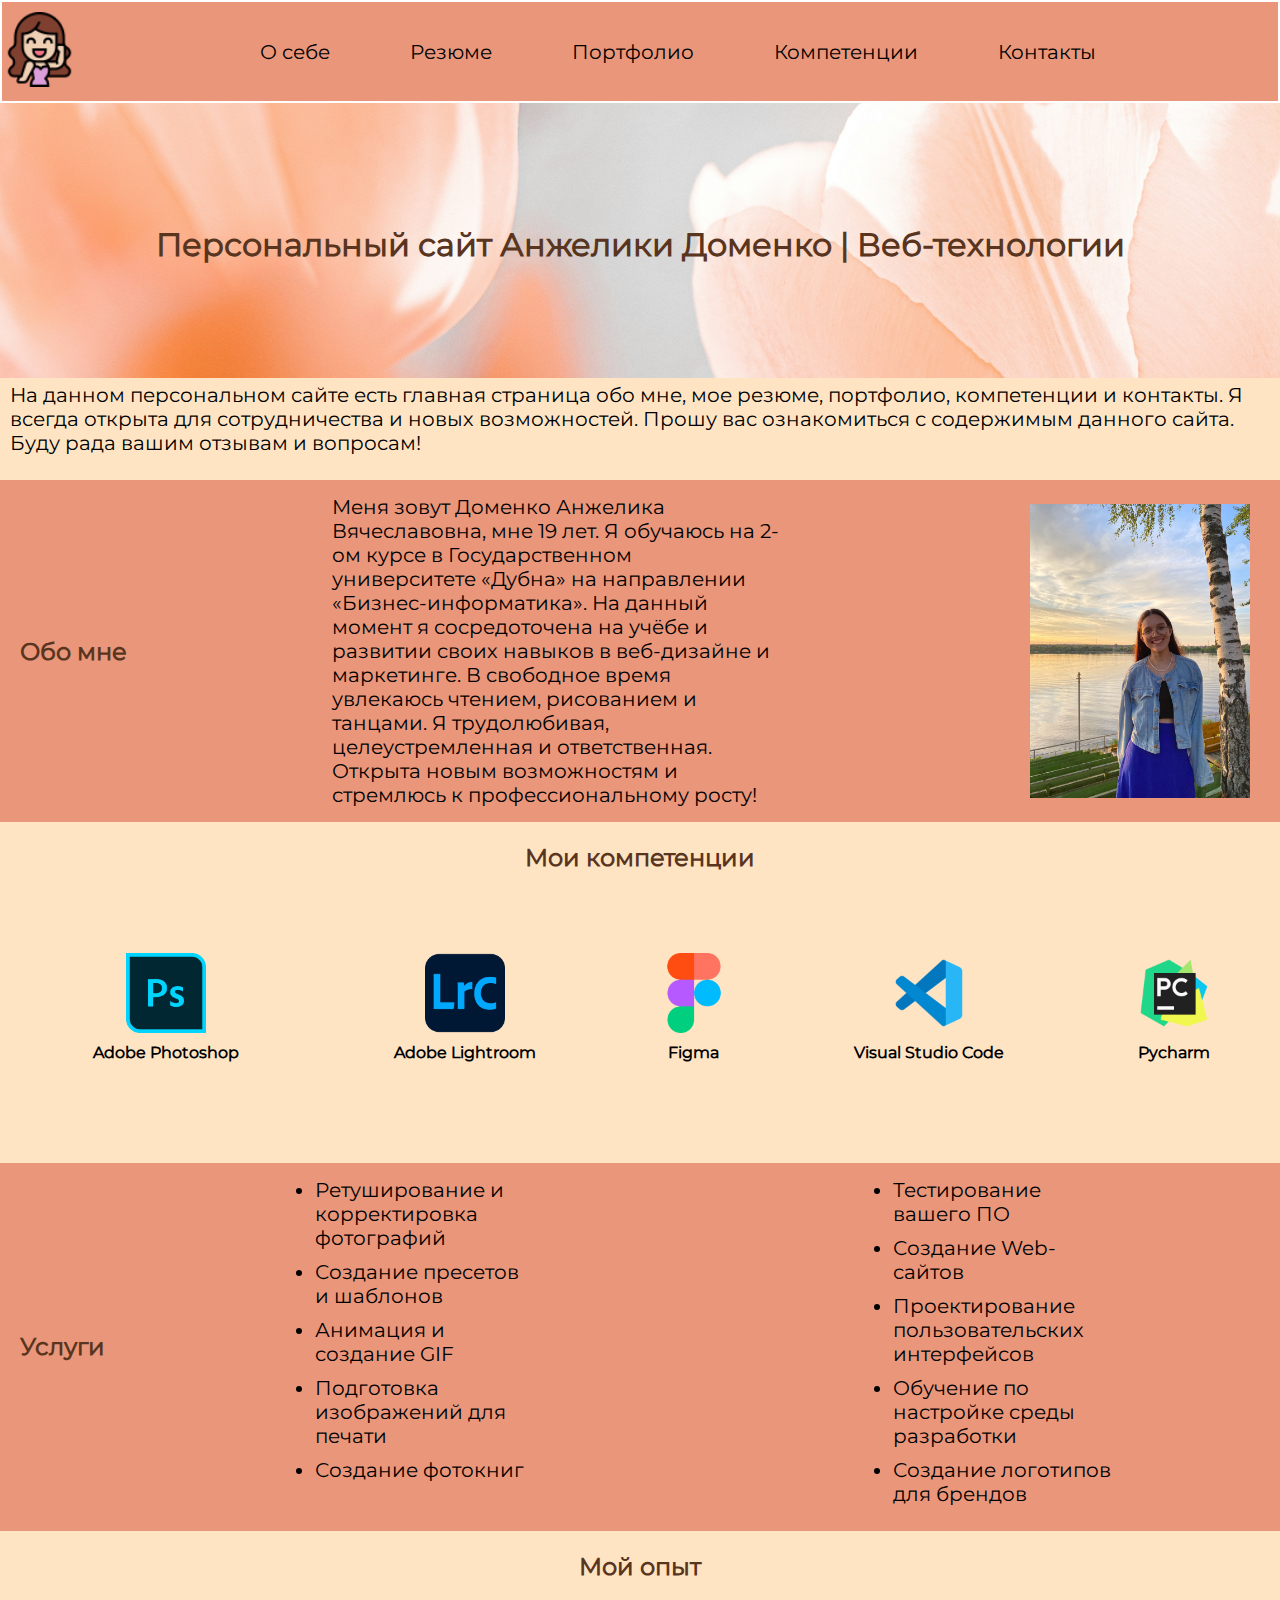
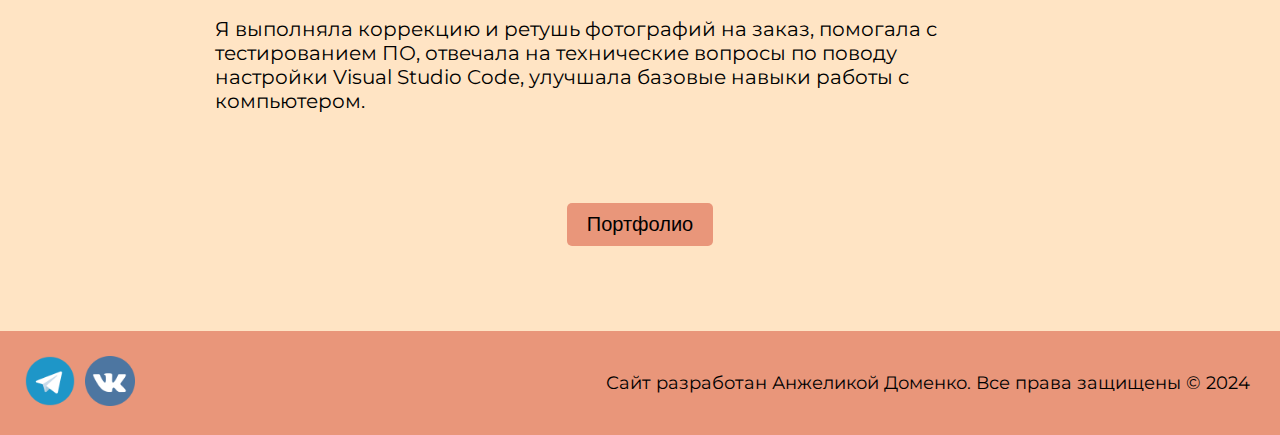
<file: index.html>
<!DOCTYPE html>
<html>
<head>
    <title>Задание 6 (Доменко Анжелика, 2271)</title>
	<link rel="stylesheet" href="css/style.css">
</head>

<body>
        <nav>
            
            <a href="index.html">
                <img src="images/model.png" alt="Логотип">
            </a>
            
            <ul class="menu">
                <li><a href="index.html">О себе</a></li>
                <li><a href="pages/summary.html">Резюме</a></li>
                <li><a href="pages/portfolio.html">Портфолио</a></li>
                <li><a href="#comp">Компетенции</a></li>
                <li><a href="pages/contacts.html">Контакты</a></li>
            </ul>
        </nav>
        <header>
        <h1>Персональный сайт Анжелики Доменко | Веб-технологии</h1>
        </header>
    
    

    <main>
        <p>На данном персональном сайте есть главная страница обо мне, мое резюме, портфолио, компетенции и контакты. Я всегда открыта для сотрудничества и новых возможностей. Прошу вас ознакомиться с содержимым данного сайта. Буду рада вашим отзывам и вопросам! </p>
        
            <div class="content-wrapper">
                <div class="content-block-1">
                    <h2>Обо мне</h2>
                    <p>Меня зовут Доменко Анжелика Вячеславовна, мне 19 лет. Я обучаюсь на 2-ом курсе в Государственном университете «Дубна» на направлении «Бизнес-информатика». На данный момент я сосредоточена на учёбе и развитии своих навыков в веб-дизайне и маркетинге. В свободное время увлекаюсь чтением, рисованием и танцами. Я трудолюбивая, целеустремленная и ответственная. Открыта новым возможностям и стремлюсь к профессиональному росту!</p>
                
                    <img src="images/me.JPG" alt="Моя фотография" class="photo">
                </div>
            </div>    
            <h2 id="comp">Мои компетенции</h2>
            <div class="content-block-2">
                <table class="invisible-table">
                    <tr>
                        <td>
                            <img class="small-photo" src="images/photoshop.png" alt="Фото 1">
                            <p class="photo-caption">Adobe Photoshop</p>
                        </td>
                        <td>
                            <img class="small-photo" src="images/lightroom.png" alt="Фото 2">
                            <p class="photo-caption">Adobe Lightroom</p>
                        </td>
                        <td>
                            <img class="small-photo" src="images/figma.png" alt="Фото 3">
                            <p class="photo-caption">Figma</p>
                        </td>
                        <td>
                            <img class="small-photo" src="images/visual.png" alt="Фото 4">
                            <p class="photo-caption">Visual Studio Code</p>
                        </td>
                        <td>
                            <img class="small-photo" src="images/pycharm.png" alt="Фото 5">
                            <p class="photo-caption">Pycharm</p>
                        </td>
                    </tr>
                </table>
            </div>

            <div class="content-block-1">
                <h2>Услуги</h2>
                <table class="invisible-table-2">
                    <tr>
                        <td>
                            <ul>
                                <li>Ретуширование и корректировка фотографий</li>
                                <li>Создание пресетов и шаблонов</li>
                                <li>Анимация и создание GIF</li>
                                <li>Подготовка изображений для печати</li>
                                <li>Создание фотокниг</li>
                                
                            </ul>
                        </td>
                        <td>
                            <ul>
                                <li>Тестирование вашего ПО</li>
                                <li>Создание Web-сайтов</li>
                                <li>Проектирование пользовательских интерфейсов</li>
                                <li>Обучение по настройке среды разработки</li>
                                <li>Создание логотипов для брендов</li>
                            </ul>
                        </td>
                    </tr>
                </table>
            </div>

            <h2>Мой опыт</h2>
            <div class="content-block-4">   
                <p class="p-4-block">Я выполняла коррекцию и ретушь фотографий на заказ, помогала с тестированием ПО, отвечала на технические вопросы по поводу настройки Visual Studio Code, улучшала базовые навыки работы с компьютером.</p>  
                <form action="pages/portfolio.html">
                    <button class="btn">Портфолио</button>
                </form>
            </div>
    
    </main>


    <footer>
        <div class="footer-content">
            <div class="social-icons">
                <a href="https://t.me/rabbican" target="_blank" class="social-icon">
                    <img src="images/telegram-logo.png" alt="Telegram" />
                </a>
    
                <a href="https://vk.com/anzhelichkaaaaaaa" target="_blank" class="social-icon">
                    <img src="images/vk-logo.png" alt="Vk" />
                </a>
            </div>
            
            <p>Сайт разработан Анжеликой Доменко. Все права защищены © 2024</p>
        </div>
    </footer>
    

    </body>
    </html>
</file>
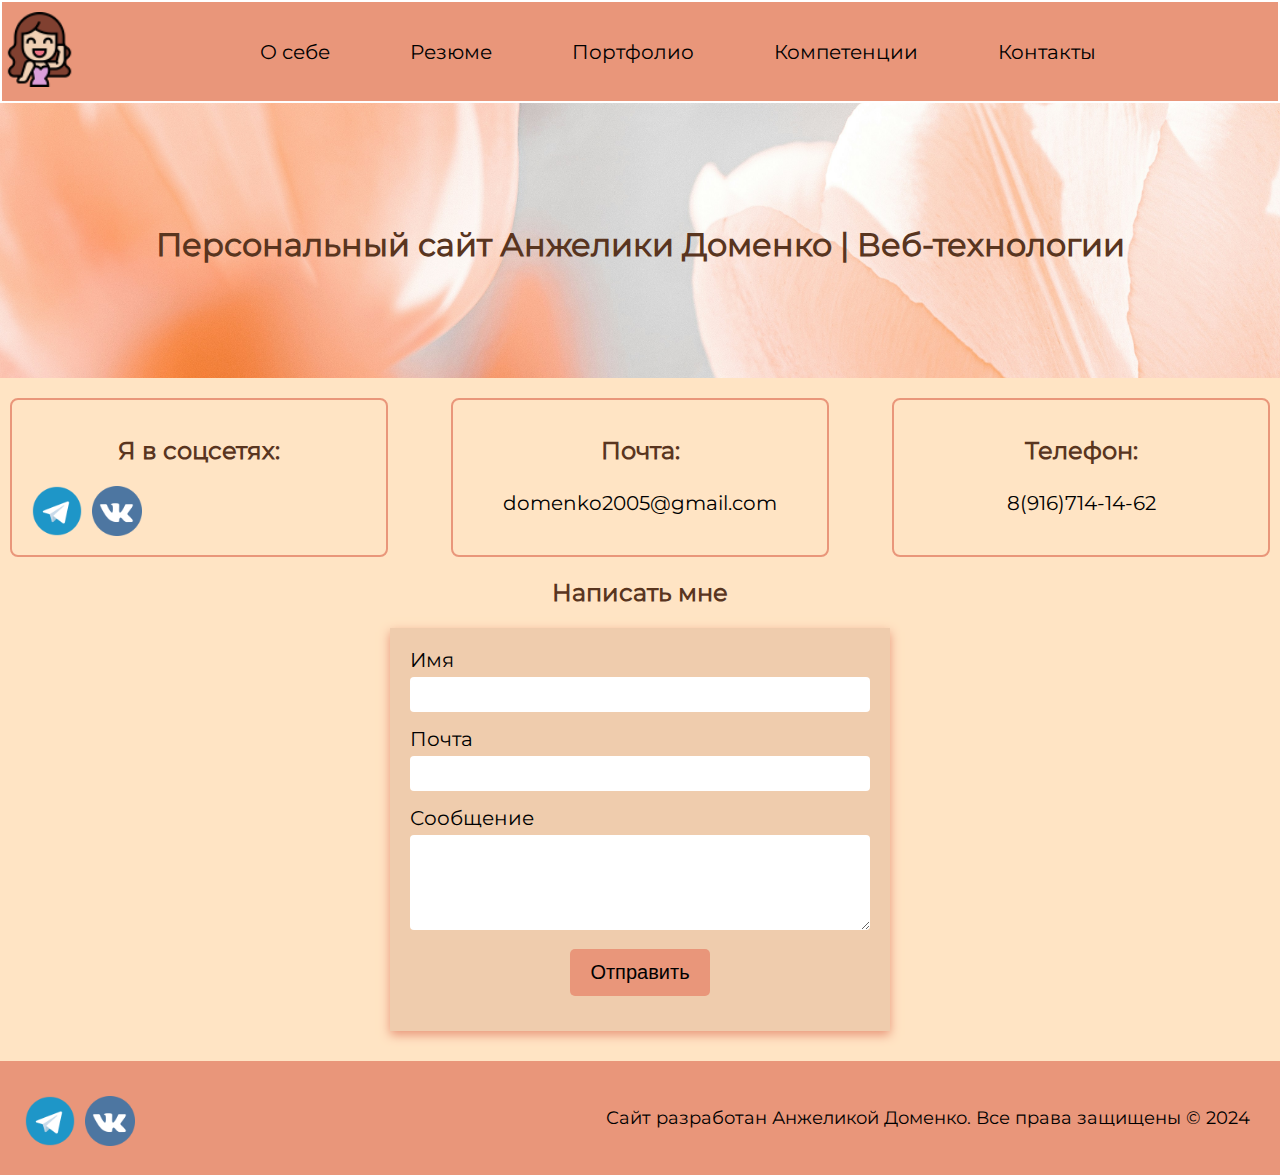
<file: pages/contacts.html>
<!DOCTYPE html>
<html>
<head>
    <title>Задание 6 (Доменко Анжелика, 2271)</title>
	<link rel="stylesheet" href="../css/style.css">
</head>

<body>
        <nav>
            <a href="../index.html">
                <img src="../images/model.png" alt="Логотип">
            </a>
            
            <ul class="menu">
                <li><a href="../index.html">О себе</a></li>
                <li><a href="summary.html">Резюме</a></li>
                <li><a href="portfolio.html">Портфолио</a></li>
                <li><a href="../index.html#comp">Компетенции</a></li>
                <li><a href="contacts.html">Контакты</a></li>
            </ul>
        </nav>
        <header>
        <h1>Персональный сайт Анжелики Доменко | Веб-технологии</h1>
        </header>

    <main>
        <div class="contacts-container">
            <div class="contact-box">
                <h2>Я в соцсетях:</h2>
                <div class="social-icons">
                    <a href="https://t.me/rabbican" class="social-icon-for-contacts" target="_blank"> 
                        <img src="../images/telegram-logo.png" alt="Telegram">
                    </a>
                    <a href="https://vk.com/anzhelichkaaaaaaa" class="social-icon-for-contacts" target="_blank">
                        <img src="../images/vk-logo.png" alt="Vk">
                    </a>
                </div>
            </div>
            <div class="contact-box">
                <h2>Почта:</h2>
                <p>domenko2005@gmail.com</p>
            </div>
            <div class="contact-box">
                <h2>Телефон:</h2>
                <p>8(916)714-14-62</p>
            </div>
        </div>

        <h2>Написать мне</h2>
        <form>
            <div>
                <label for="name">Имя</label>
                <input type="text" name="name" id="name" required>
            </div>
            <div>
                <label for="email">Почта</label>
                <input type="email" name="email" id="email" required>
            </div>
            <div>
                <label for="message">Сообщение</label>
                <textarea name="message" id="message" cols="30" rows="5" required></textarea>
            </div>
            <div>
                <input type="submit" value="Отправить">
            </div>
        </form>
    </main>

    <footer>
        <div class="footer-content">
            <div class="social-icons-for-contacts">
                <a href="https://t.me/rabbican" target="_blank" class="social-icon">
                    <img src="../images/telegram-logo.png" alt="Telegram" />
                </a>
    
                <a href="https://vk.com/anzhelichkaaaaaaa" target="_blank" class="social-icon">
                    <img src="../images/vk-logo.png" alt="Vk" />
                </a>
            </div>
            
            <p>Сайт разработан Анжеликой Доменко. Все права защищены © 2024</p>
        </div>
    </footer>
</body>
</html>
</file>
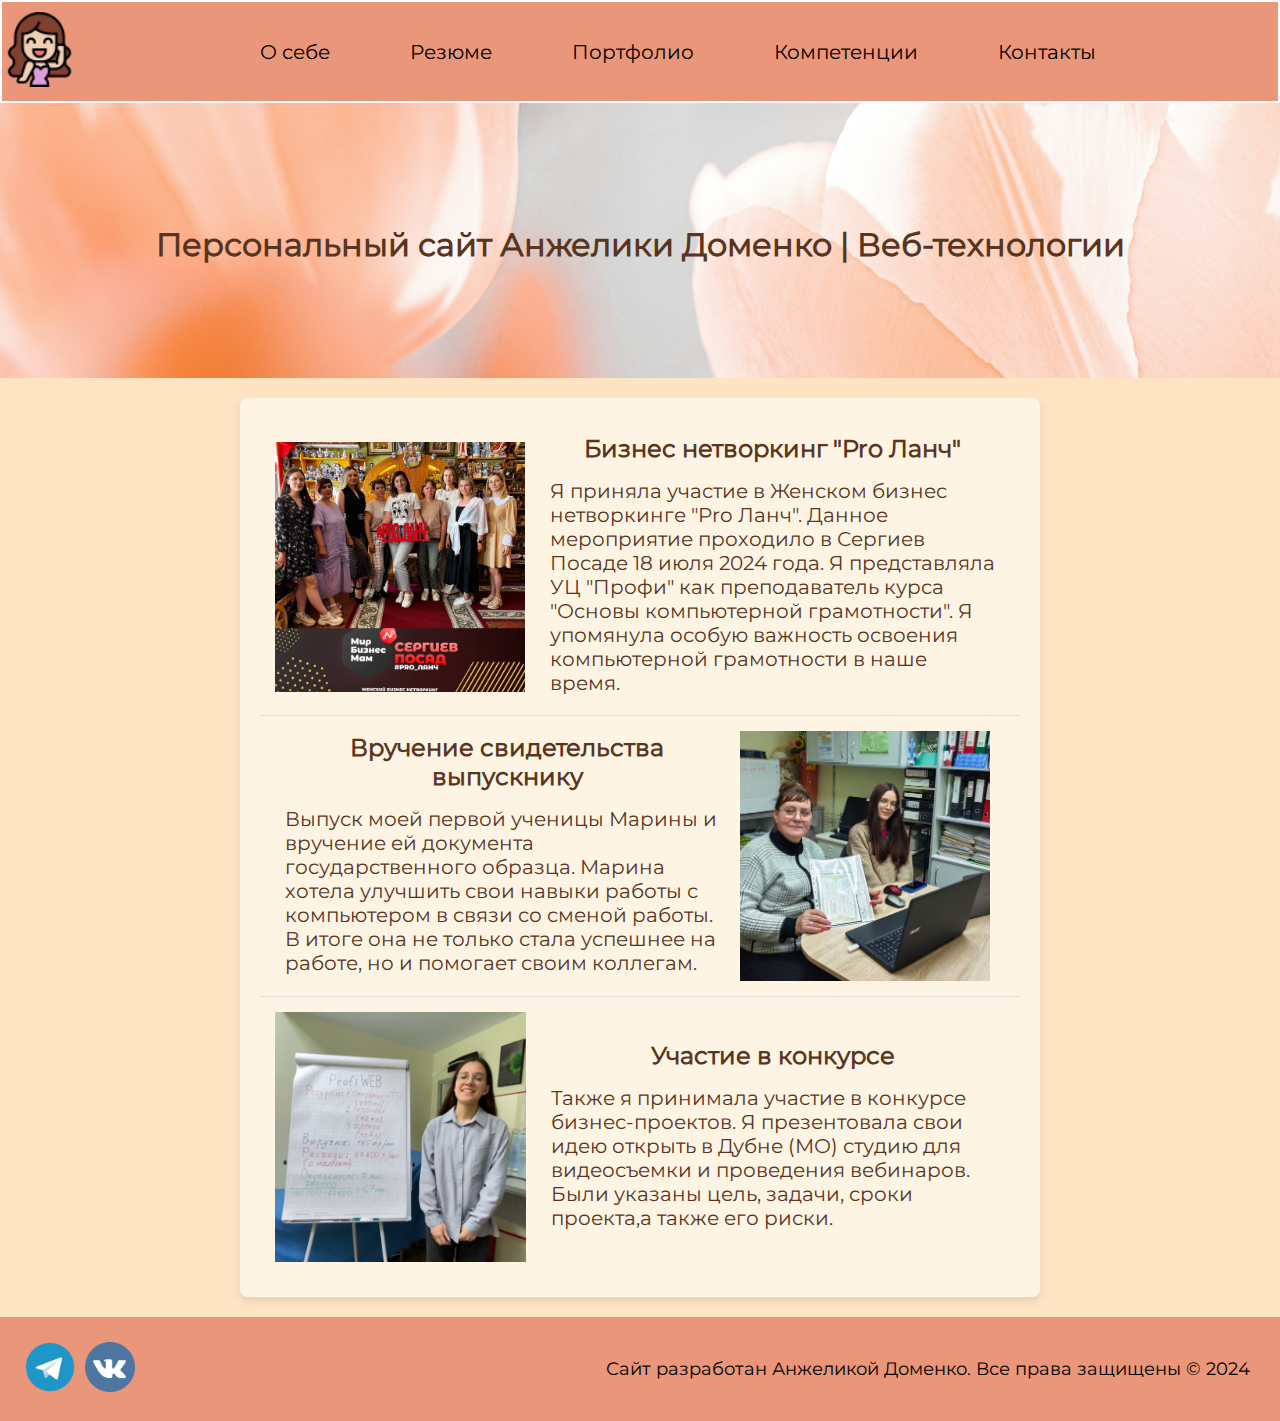
<file: pages/portfolio.html>
<!DOCTYPE html>
<html>
<head>
    <title>Задание 6 (Доменко Анжелика, 2271)</title>
	<link rel="stylesheet" href="../css/style.css">
</head>

<body>
        <nav>
            <a href="../index.html">
                <img src="../images/model.png" alt="Логотип">
            </a>
            
            <ul class="menu">
                <li><a href="../index.html">О себе</a></li>
                <li><a href="summary.html">Резюме</a></li>
                <li><a href="portfolio.html">Портфолио</a></li>
                <li><a href="../index.html#comp">Компетенции</a></li>
                <li><a href="contacts.html">Контакты</a></li>
            </ul>
        </nav>
        <header>
        <h1>Персональный сайт Анжелики Доменко | Веб-технологии</h1>
        </header>

    <main>
        <div class="portfolio-container">
            <div class="portfolio-block">
                <img src="../images/dost-1.jpg" alt="Нетворкинг" class="portfolio-image">
                <div class="portfolio-content">
                    <h2>Бизнес нетворкинг "Pro Ланч"</h2>
                    <p>Я приняла участие в Женском бизнес нетворкинге "Pro Ланч". Данное мероприятие проходило в Сергиев Посаде 18 июля 2024 года. Я представляла УЦ "Профи" как преподаватель курса "Основы компьютерной грамотности". Я упомянула особую важность освоения компьютерной грамотности в наше время.  </p>
                </div>
            </div>
            <div class="portfolio-block image-on-the-right">
                <img src="../images/dost-2.jpg" alt="Работа" class="portfolio-image">
                <div class="portfolio-content">
                    <h2>Вручение свидетельства выпускнику</h2>
                    <p>Выпуск моей первой ученицы Марины и вручение ей документа государственного образца. Марина хотела улучшить свои навыки работы с компьютером в связи со сменой работы. В итоге она не только стала успешнее на работе, но и помогает своим коллегам.</p>
                </div>
            </div>
            <div class="portfolio-block">
                <img src="../images/dost-3.png" alt="Конференция" class="portfolio-image">
                <div class="portfolio-content">
                    <h2>Участие в конкурсе</h2>
                    <p>Также я принимала участие в конкурсе бизнес-проектов. Я презентовала свои идею открыть в Дубне (МО) студию для видеосъемки и проведения вебинаров. Были указаны цель, задачи, сроки проекта,а также его риски.</p>
                </div>
            </div>
        </div>






    </main>

    <footer>
        <div class="footer-content">
            <div class="social-icons">
                <a href="https://t.me/rabbican" target="_blank" class="social-icon">
                    <img src="../images/telegram-logo.png" alt="Telegram" />
                </a>
    
                <a href="https://vk.com/anzhelichkaaaaaaa" target="_blank" class="social-icon">
                    <img src="../images/vk-logo.png" alt="Vk" />
                </a>
            </div>
            
            <p>Сайт разработан Анжеликой Доменко. Все права защищены © 2024</p>
        </div>
    </footer>
</body>
</html>
</file>
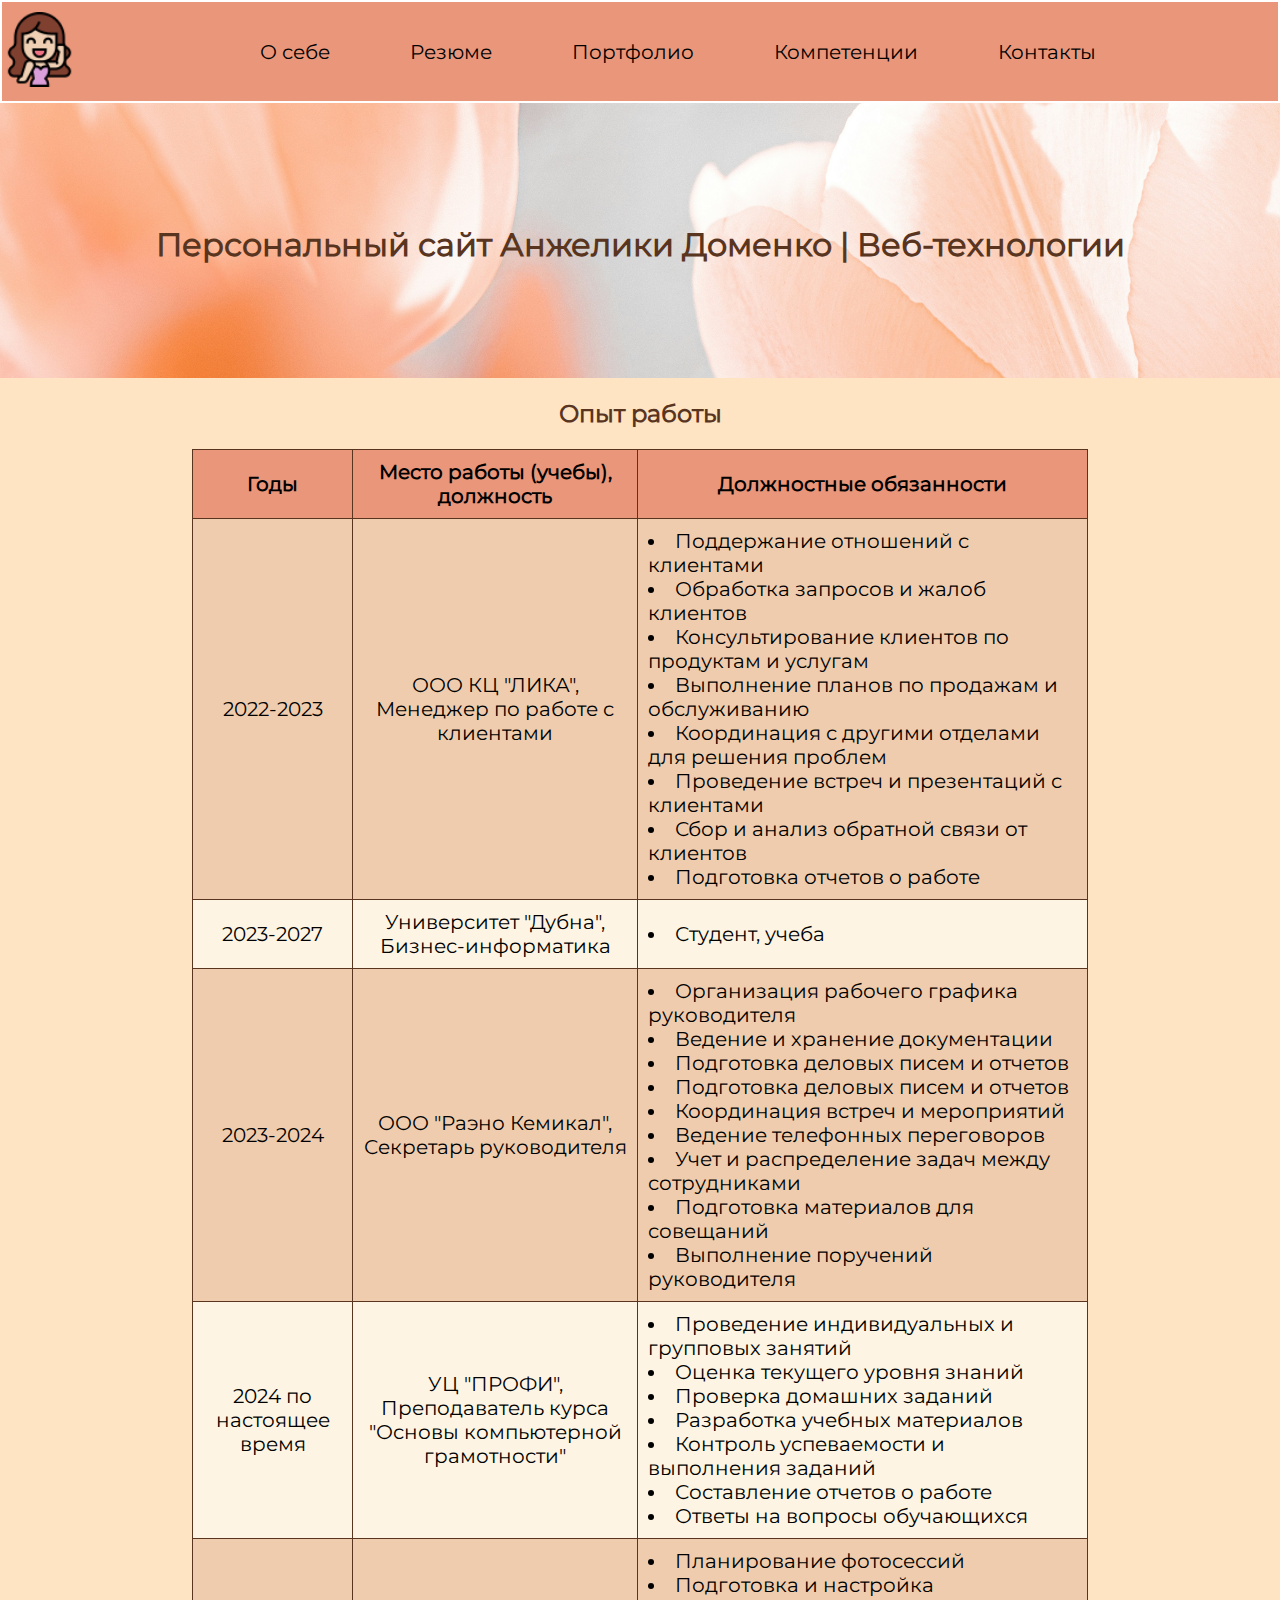
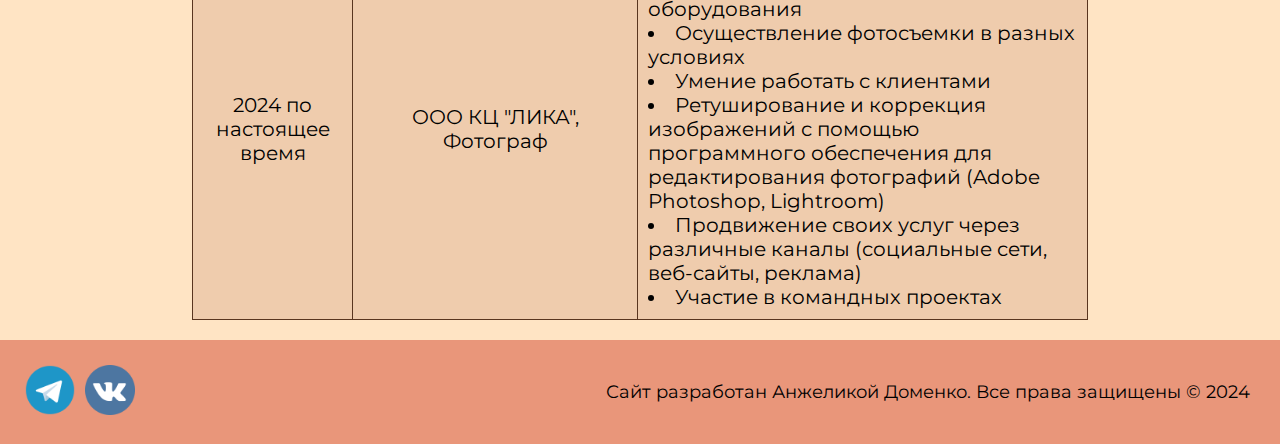
<file: pages/summary.html>
<!DOCTYPE html>
<html>
<head>
    <title>Задание 6 (Доменко Анжелика, 2271)</title>
	<link rel="stylesheet" href="../css/style.css">
</head>

<body>
        <nav>
            <a href="../index.html">
                <img src="../images/model.png" alt="Логотип">
            </a>
            
            <ul class="menu">
                <li><a href="../index.html">О себе</a></li>
                <li><a href="summary.html">Резюме</a></li>
                <li><a href="portfolio.html">Портфолио</a></li>
                <li><a href="../index.html#comp">Компетенции</a></li>
                <li><a href="contacts.html">Контакты</a></li>
            </ul>
        </nav>
        <header>
        <h1>Персональный сайт Анжелики Доменко | Веб-технологии</h1>
        </header>

    <main>
        <h2>Опыт работы</h2>
        <table class="table-summary">
            <thead>
                <tr>
                    <th>Годы</th>
                    <th>Место работы (учебы), должность</th>
                    <th>Должностные обязанности</th>
                </tr>
            </thead>
            <tbody>
                <tr class="summary-row-odd">
                    <td>2022-2023</td>
                    <td>ООО КЦ "ЛИКА", Менеджер по работе с клиентами</td>
                    <td>
                        <ul class="summary-list">
                            <li>Поддержание отношений с клиентами</li>
                            <li>Обработка запросов и жалоб клиентов</li>
                            <li>Консультирование клиентов по продуктам и услугам</li>
                            <li>Выполнение планов по продажам и обслуживанию</li>
                            <li>Координация с другими отделами для решения проблем</li>
                            <li>Проведение встреч и презентаций с клиентами</li>
                            <li>Сбор и анализ обратной связи от клиентов</li>
                            <li>Подготовка отчетов о работе</li>
                        </ul>
                    </td>
                </tr>
                <tr class="summary-row-even">
                    <td>2023-2027</td>
                    <td>Университет "Дубна", Бизнес-информатика</td>
                    <td>
                        <ul class="summary-list">
                            <li>Студент, учеба</li>
                        </ul>
                    </td>
                </tr>
                <tr class="summary-row-odd">
                    <td>2023-2024</td>
                    <td>ООО "Раэно Кемикал", Секретарь руководителя</td>
                    <td>
                        <ul class="summary-list">
                            <li>Организация рабочего графика руководителя</li>
                            <li>Ведение и хранение документации</li>
                            <li>Подготовка деловых писем и отчетов</li>
                            <li>Подготовка деловых писем и отчетов</li>
                            <li>Координация встреч и мероприятий</li>
                            <li>Ведение телефонных переговоров</li>
                            <li>Учет и распределение задач между сотрудниками</li>
                            <li>Подготовка материалов для совещаний</li>
                            <li>Выполнение поручений руководителя</li>
                        </ul>
                    </td>
                </tr>
                <tr class="summary-row-even">
                    <td>2024 по настоящее время</td>
                    <td>УЦ "ПРОФИ", Преподаватель курса "Основы компьютерной грамотности"</td>
                    <td>
                        <ul class="summary-list">
                            <li>Проведение индивидуальных и групповых занятий</li>
                            <li>Оценка текущего уровня знаний</li>
                            <li>Проверка домашних заданий</li>
                            <li>Разработка учебных материалов</li>
                            <li>Контроль успеваемости и выполнения заданий</li>
                            <li>Составление отчетов о работе</li>
                            <li>Ответы на вопросы обучающихся</li>
                        </ul>
                    </td>
                </tr>
                <tr class="summary-row-odd">
                    <td>2024 по настоящее время</td>
                    <td>ООО КЦ "ЛИКА", Фотограф</td>
                    <td>
                        <ul class="summary-list">
                            <li>Планирование фотосессий</li>
                            <li>Подготовка и настройка оборудования</li>
                            <li>Осуществление фотосъемки в разных условиях</li>
                            <li>Умение работать с клиентами</li>
                            <li>Ретуширование и коррекция изображений с помощью программного обеспечения для редактирования фотографий (Adobe Photoshop, Lightroom)</li>
                            <li>Продвижение своих услуг через различные каналы (социальные сети, веб-сайты, реклама)</li>
                            <li>Участие в командных проектах</li>
                        </ul>
                    </td>
                </tr>
            </tbody>
        </table>
     

    </main>

    <footer>
        <div class="footer-content">
            <div class="social-icons">
                <a href="https://t.me/rabbican" target="_blank" class="social-icon">
                    <img src="../images/telegram-logo.png" alt="Telegram" />
                </a>
    
                <a href="https://vk.com/anzhelichkaaaaaaa" target="_blank" class="social-icon">
                    <img src="../images/vk-logo.png" alt="Vk" />
                </a>
            </div>
            
            <p>Сайт разработан Анжеликой Доменко. Все права защищены © 2024</p>
        </div>
    </footer>
</body>
</html>
</file>
<file: css/style.css>
/* montserrat-regular - cyrillic_latin */
@font-face {
    font-display: swap; /* Check https://developer.mozilla.org/en-US/docs/Web/CSS/@font-face/font-display for other options. */
    font-family: 'Montserrat';
    font-style: normal;
    font-weight: 400;
    src: url('../fonts/montserrat-v29-cyrillic_latin-regular.woff2') format('woff2'); 
  }

body {
    background-color: #ffe4c4;
    margin: 0; 
    padding: 0;
    font-family: 'Montserrat', sans-serif;
}

    * {
        box-sizing: border-box; /* Учитывание границ и внутренние отступы */
    }

    header {
        padding: 1rem;
        text-align: center;
        background-image: url(../images/fon.jpg);
        height: 275px;
        background-repeat: no-repeat;
        background-size: cover;
        background-position: center;
        padding: 100px 0;

    }

    nav {
        background-color: #e9967a;
        border: 2px solid white;
        display: flex;
        align-items: center; /* Вертикальное выравнивание по центру */
        justify-content: center; 
    }

    .menu {
        display: flex;
        flex-direction: row;
        justify-content: center; 
        align-items: center; 
        padding: 0; 
        list-style: none; 
        margin: 0; 
        flex-grow: 1; /* Позволяем меню занимать доступное пространство */
    }

    .menu li {
        margin: 0 25px; 
    }

    .menu a {
        text-decoration: none;
        color: black;
        font-size: 20px;
        padding: 10px 15px; /* Внутренние отступы для кнопок меню */
        border-radius: 5px; /* Закругленные углы */
        transition: background-color 0.3s ease, color 0.3s ease; /* Плавный переход цветов */
    }

    .menu a:hover {
        background-color: #ffe4c4; 
        box-shadow: 0 4px 8px rgba(0, 0, 0, 0.2); /* Легкая тень */
    }

    nav img {
        height: 75px;   
        width: auto;  
        margin-top: 10px; 
        margin-bottom: 10px; 
    }

    h1 {
        text-align: center;
        color: #59351F; 
        padding: 1px; 
    }
    
    p {
        text-align: left;
        color: black; 
        padding: 5px 10px;
        font-size: 20px;
        margin-top: 0; 
        
    }
    
    h2 {
        text-align: center;
        color: #59351F;
        padding: 1px 5px; 
        font-size: 24px;
    }	

    .content-wrapper {
        max-width: 100%; 
        margin: 0 auto; 
    }

    .content-block-1 {
        display: flex;
        align-items: center;
        min-height: 250px; 
        width: 100%; 
        background-color: #e9967a; 
        padding: 15px; 
        margin: 0; 
        margin-bottom: 20px; /* Отступ между блоками */
    }

  

    .content-block-1 p {
        margin: 0; 
        padding: 0 300px 0 200px;
        flex: 1;
    }


    .content-block-1 .photo {
        max-width: 220px; 
        height: auto;
        margin-right: 15px; 
        margin-left: -50px;
    }

    .content-block-2 {
        display: flex; 
        align-items: center; 
        min-height: 250px; 
        width: 100%; 
        background-color: #ffe4c4; 
        padding: 15px; 
        margin: 0; 
        margin-bottom: 20px; 
    }
    
    .invisible-table {
        width: 100%; 
        border-collapse: collapse; /* нет отступов между ячейками */
    }
    
    .invisible-table td {
        text-align: center; 
        vertical-align: top; /* Выравнивание содержимого по верхнему краю */
        padding: 10px; 
    }
    
    .small-photo {
        max-width: 80px; 
        height: auto; 
        display: block; /* Переключение отображение на блочный, чтобы избежать дополнительных отступов */
        margin: 0 auto; 
    }
    
    .photo-caption {
        text-align: center;
        font-weight: bold;
        margin-top: 5px; 
        font-size: 16px; 
        color: black; 
    }


    .invisible-table-2 {
        width: 100%; 
        border-collapse: collapse; /* Убираем отступы между ячейками */
    }
    
    .invisible-table-2 td {
        width: 50%; 
        vertical-align: top; 
        padding: 0 150px 0 200px; 
    }
    
    .invisible-table-2 ul {
        list-style-type: disc; /* маркеры вкл */
        padding-left: 5px;
        margin: 0;
    }
    
    .invisible-table-2 ul > li {
        margin-bottom: 10px; /* Отступ между элементами списка */
    }

    .invisible-table-2 li {
        font-size: 20px; 
    }

    .content-block-4 {
        display: flex; 
        align-items: center; /* Вертикальное выравнивание элементов */
        min-height: 250px; 
        width: 100%; 
        background-color: #ffe4c4; 
        padding: 15px; 
        margin: 0; 
        margin-bottom: 20px; 
        flex-direction: column; /* вертикальная компоновка */
        text-align: center;
    }
    
    .p-4-block {
        margin: 0; 
        padding: 0 300px 0 200px; 
    }
    
    .btn {
        background-color: #e9967a; 
        color: black; 
        border: none;
        border-radius: 5px; /* Закругление углов */
        padding: 10px 20px; 
        font-size: 16px; 
        cursor: pointer; /* Указатель при наведении */
        transition: background-color 0.3s, box-shadow 0.3s; /* Плавный переход */
        margin-top: 50px; 
        font-size: 20px;
    }
    
    .btn:hover {
        background-color: #59351F; /* Изменение цвета при наведении */
        color: white; 
        box-shadow: 0 5px 15px rgba(0,0,0,0.3); /* Тень кнопки при наведении */
    }

    footer {
        padding: 20px;
        background-color: #e9967a; 
    }
    
    .footer-content {
        display: flex;           
        align-items: center;    
        justify-content: space-between; /* Размещение элементов с равными отступами */
    }
    
    .social-icons {
        display: flex;           
    }
    
    .social-icon {
        display: inline-block;    
        margin: 5px;             
    }
    
    .social-icon img {
        width: 50px;            
        height: auto;            
    }
    
    .footer-content p {
        margin: 0;               
        font-size: 18px; 
    }
    .table-summary {
        width: 70%; /* Устанавливаем ширину таблицы на 70% */
        margin: 0 auto 20px; /* Центрируем таблицу и добавляем отступ снизу в 20 пикселей */
        border-collapse: collapse; /* Убираем пробелы между ячейками */
    }
    
    .table-summary th {
        background-color: #e9967a; /* Цвет фона заголовка */
        color: black; /* Цвет текста заголовка */
        font-size: 20px; 
        padding: 10px; /* Отступы внутри ячейки заголовка */
        text-align: center; /* Выравнивание текста по центру */
        border: 1px solid #59351F;
    }
    
    .summary-row-odd {
        background-color: #efccad; /* Цвет для нечетных строк */
        color: black; /* Цвет текста */
        font-size: 20px; 
    }
    
    .summary-row-even {
        background-color: #FDF4E3; /* Цвет для четных строк */
        color: black; /* Цвет текста */
        font-size: 20px; 
    }
    
    .table-summary td {
        padding: 10px; /* Отступы внутри ячейки */
        text-align: center; /* Выравнивание текста по центру */
        border: 1px solid #59351F;
    }
    
    .summary-list {
        margin: 0; /* Убираем отступы для маркированного списка */
        padding-left: 0; /* Убираем отступ слева у маркированного списка */
        list-style-position: inside; /* Задаем внутри позиции маркеров */
    }
 
    .table-summary td:nth-child(3) {
    text-align: left; /* Выравнивание по центру для третьего столбца Он выбирает элемент, который является третьим дочерним элементом своего родителя (в данном случае, третью ячейку в каждой строке таблицы).*/
}

.portfolio-container {
    max-width: 800px; /* Максимальная ширина контейнера */
    margin: 20px auto;; /* Центрируем контейнер на странице */
    padding: 20px; /* Внутренние отступы для контейнера */
    background-color: #FDF4E3;
    border-radius: 8px; /* Закругленные углы */
    box-shadow: 0 4px 10px rgba(0, 0, 0, 0.1); /* Тень для блока */
}

.portfolio-block {
    display: flex; /* Выравнивание элементов в строку */
    align-items: center; /* Выравнивание по вертикали */
    padding: 15px; /* Внутренние отступы для блока */
    border-bottom: 1px solid #ddd; /* Нижняя граница между блоками */
}

.portfolio-block:last-child {
    border-bottom: none; /* Убираем границу для последнего блока */
}

.portfolio-image {
    height: 250px; /* Автоматическая высота для сохранения пропорций */
    width: auto;
    margin-right: 15px; /* Отступ справа от изображения */
}

.portfolio-content {
    flex-grow: 1; /* Позволяем содержимому занимать остальное пространство */
}

.portfolio-content h2 {
    margin: 0 0 10px; /* Отступы для заголовка */
    font-size: 24px; /* Размер шрифта заголовка */
}

.portfolio-content p {
    margin: 0; /* Убираем отступы для параграфов */
    font-size: 14px; 
    color: #59351F; 
    font-size: 20px;
}

/* Стиль для блока с изображением справа */
.image-on-the-right {
    flex-direction: row-reverse; /* Разворачиваем порядок для правой картинки */
}

.contacts-container {
    display: flex; /* Выравниваем элементы в ряд */
    justify-content: space-between; /* Размещение элементов с равными отступами */
    margin: 20px 10px; /* Отступ сверху и снизу для контейнера */
}

.contact-box {
    background-color: #ffe4c4; /* Цвет фона прямоугольника */
    border: 2px solid #e9967a; /* Цвет обводки прямоугольника */
    border-radius: 8px; /* Закругленные углы */
    padding: 15px; /* Внутренние отступы внутри прямоугольника */
    width: 30%; /* Ширина прямоугольников */
    box-sizing: border-box; /* Учитываем границы в размере элемента */
}

.contact-box p {
    text-align: center;
    color: black; 
    font-size: 20px;
}

.social-icons-for-contacts {
    display: flex;                 /* Выравнивание элементов соцсетей в строку */
    justify-content: center;       /* Центрируем элементы по горизонтали */
    margin-top: 10px;   
}

.social-icon-for-contacts {
    margin: 0 5px;               /* Границы между иконками */
}

.social-icon-for-contacts img {
    width: 50px;            
    height: auto;        
}

form {
    background-color: transparent; /* Убираем белый фон для формы */
    padding: 20px; /* Внутренние отступы */
    margin: 0 auto; /* Центрируем форму по горизонтали */
    margin-top: 20px; /* Отступ сверху от других элементов */
    margin-bottom: 30px; /* Отступ снизу перед футером */
    box-shadow: none; /* Убираем тень для формы */
    width: 100%; /* Увеличиваем до 100% от родительского контейнера */
    max-width: 500px; /* Максимальная ширина формы */
    position: relative; /* Установка относительного позиционирования для элемента */
}

form::before {
    content: ""; /* Псевдоэлемент для фона */
    position: absolute; /* Абсолютное позиционирование */
    top: 0; /* Расположение вверху формы */
    left: 50%; /* Центрирование по горизонтали */
    width: 100%; /* Ширина фона 100% формы */
    height: 100%; /* Высота фона 100% формы */
    background: #efccad; /* Полупрозрачный фон  */
    box-shadow: 0 4px 10px #e9967a; /* Тень для блока */
    transform: translateX(-50%); /* Сдвиг псевдоэлемента влево на 50% его ширины для центрирования */
    z-index: -1; /* Помещаем псевдоэлемент за основным контентом формы */
}

form div {
    margin-bottom: 15px; /* Отступ между полями формы */
}

form label {
    display: block; /* Отображаем метки на отдельной строке */
    margin-bottom: 5px; /* Отступ под меткой */
    font-size: 20px;
}

form input[type="text"],
form input[type="email"],
form textarea {
    width: 100%; /* Ширина полей 100% контейнера */
    padding: 10px; /* Внутренние отступы поля */
    border: 1px black;
    border-radius: 4px; /* Закругленные углы */
    box-sizing: border-box; /* Учитываем отступы и обводку в ширине */
}

/* Стиль для кнопки отправки */
form input[type="submit"] {
    background-color: #e9967a; 
    color: black; 
    border: none; /* Убираем обводку */
    padding: 12px 20px; /* Внутренние отступы увеличены для более крупного вида */
    border-radius: 5px; /* Закругленные углы */
    cursor: pointer; /* Курсор в виде указателя */
    font-size: 16px; /* Увеличенный размер шрифта */
    display: block; /* Чтобы button стал блочным элементом */
    margin: 0 auto; /* Центрируем кнопку */
    transition: background-color 0.3s, box-shadow 0.3s;
    font-size: 20px;
}

form input[type="submit"]:hover {
    background-color: #59351F; /* Изменение цвета при наведении */
    color: white; 
    box-shadow: 0 5px 15px rgba(0,0,0,0.3); /* Тень кнопки при наведении */
}
</file>
